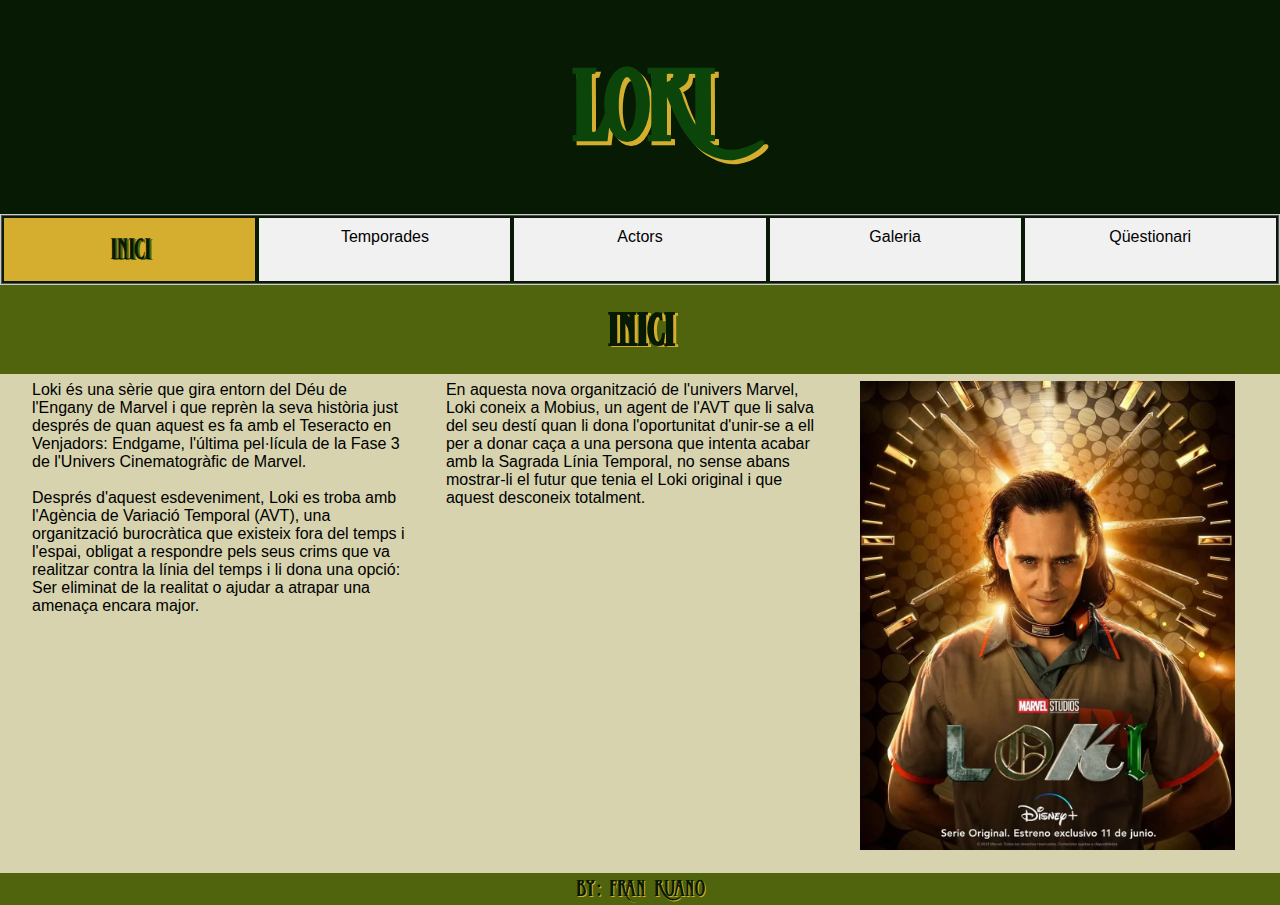
<file: index.html>
<!DOCTYPE html>
<html lang="ca">
<head>
  <title>LOKI</title>
  <meta charset="utf-8">
  <meta name="viewport" content="width=device-width, initial-scale=1">
  <link rel="stylesheet" type="text/css" href="css/estils.css">
</head>
<body>
  <header>
    <h3>LOKI</h3>
  </header>
  <section>
    <nav>
      <ul>
        <li><a class="active" href="index.html">Inici</a></li>
        <li><a href="temporades.html">Temporades</a></li>
        <li><a href="actors.html">Actors</a></li>
        <li><a href="galeria.html">Galeria</a></li>
        <li><a href="questionari.html">Qüestionari</a></li>
      </ul>
    </nav>
    <article>
      <h1>Inici</h1>
      <div class="columna">
        <p>Loki és una sèrie que gira entorn del Déu de l'Engany de Marvel i que reprèn la seva història just després de
          quan aquest es fa amb el Teseracto en Venjadors: Endgame, l'última pel·lícula de la Fase 3 de l'Univers
          Cinematogràfic de Marvel.</p>
        &nbsp;
        <p>Després d'aquest esdeveniment, Loki es troba amb l'Agència de Variació Temporal (AVT), una organització
          burocràtica que existeix fora del temps i l'espai, obligat a respondre pels seus crims que va realitzar contra
          la línia del temps i li dona una opció: Ser eliminat de la realitat o ajudar a atrapar una amenaça encara
          major.
        </p>
      </div>
      <div class="columna">
        <p>En aquesta nova organització de l'univers Marvel, Loki coneix a Mobius, un agent de l'AVT que li salva del
          seu
          destí quan li dona l'oportunitat d'unir-se a ell per a donar caça a una persona que intenta acabar amb la
          Sagrada Línia Temporal, no sense abans mostrar-li el futur que tenia el Loki original i que aquest desconeix
          totalment.</p>
      </div>
      <div class="columna">
        <img id="portada_loki" alt="portada_loki" src="imatges/portada_loki.jpg">
      </div>
    </article>
  </section>
  <footer>
    <p>By: Fran Ruano</p>
  </footer>
</body>
</html>
</file>
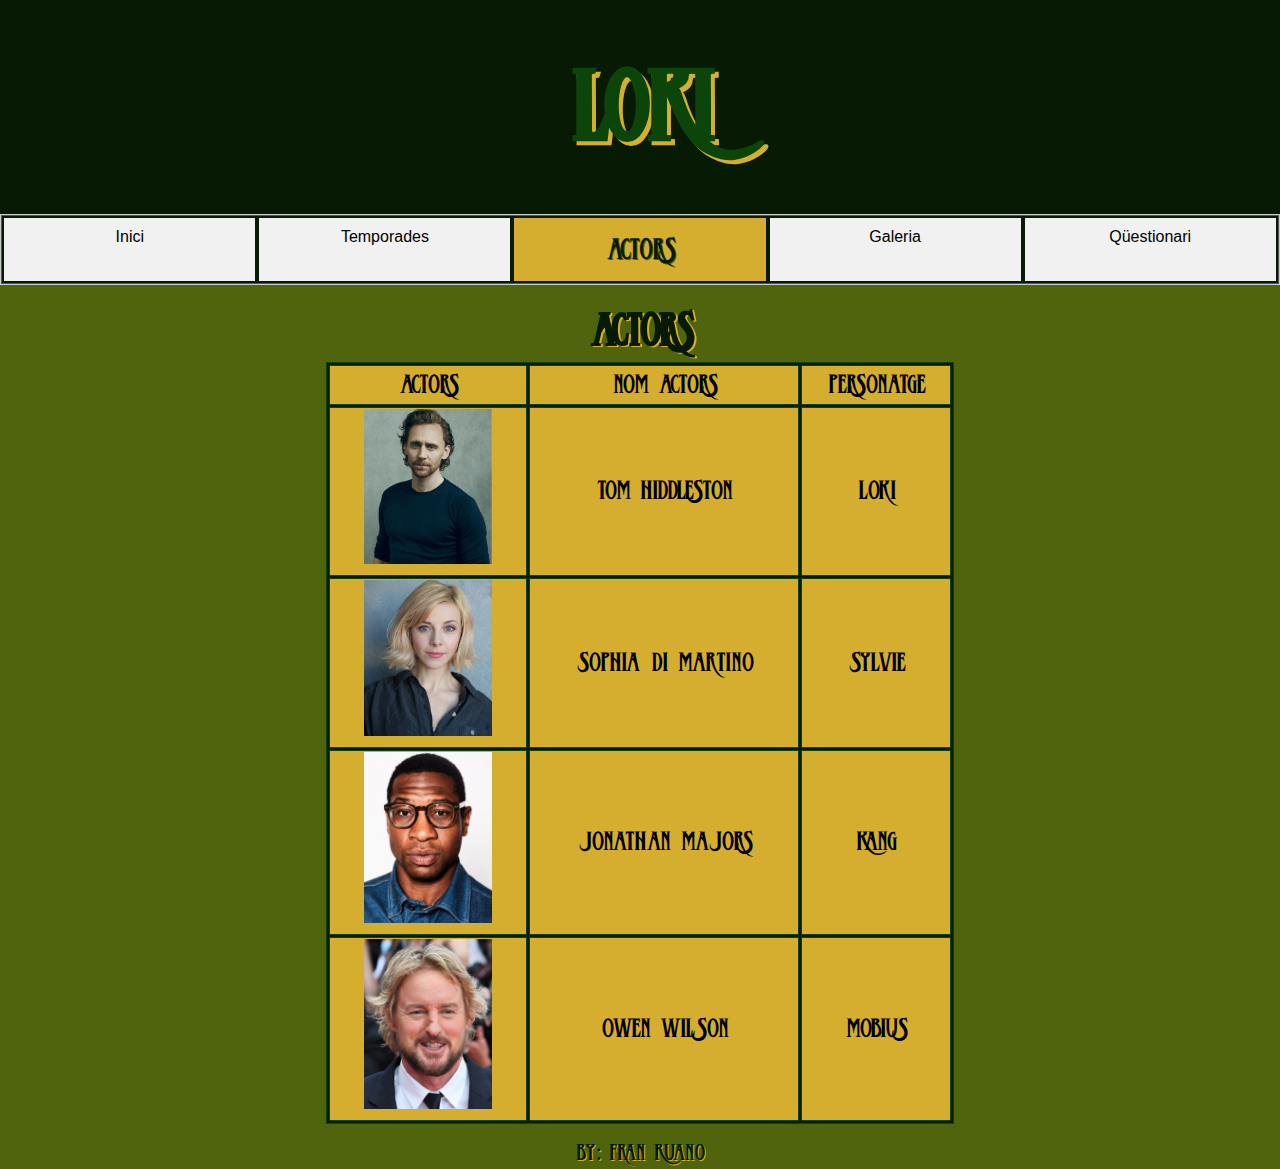
<file: actors.html>
<!DOCTYPE html>
<html lang="ca">
<head>
  <title>LOKI</title>
  <meta charset="utf-8">
  <meta name="viewport" content="width=device-width, initial-scale=1">
  <link rel="stylesheet" type="text/css" href="css/estils.css">

</head>
<body>
  <header>
    <h3>LOKI</h3>
  </header>
  <section>
    <nav>
      <ul>
        <li><a href="index.html">Inici</a></li>
        <li><a href="temporades.html">Temporades</a></li>
        <li><a class="active" href="actors.html">Actors</a></li>
        <li><a href="galeria.html">Galeria</a></li>
        <li><a href="questionari.html">Qüestionari</a></li>
      </ul>
    </nav>
    <article>
      <h1>Actors</h1>
      <table>
        <tbody>
          <tr>
            <td>Actors </td>
            <td>Nom Actors</td>
            <td>Personatge</td>
          </tr>

          <tr>
            <td><img src="imatges/tom_hiddleston.jpg" alt="tom_hiddleston" id="tom_hiddleston"> </td>
            <td>Tom Hiddleston</td>
            <td>Loki</td>
          </tr>
          <tr>
            <td><img src="imatges/sophia_di_martino.webp" alt="Sophia" id="Sophia"></td>
            <td>Sophia Di Martino</td>
            <td>Sylvie</td>
          </tr>
          <tr>
            <td><img src="imatges/jonathan.jpeg" alt="Jonathan" id="Jonathan"></td>
            <td>Jonathan Majors</td>
            <td>Kang</td>
          </tr>
          <tr>
            <td><img src="imatges/owen.jpg" alt="Owen" id="Owen"></td>
            <td>Owen Wilson</td>
            <td>Mobius</td>
          </tr>
        </tbody>
      </table>
    </article>
  </section>
  <footer>
    <p>By: Fran Ruano</p>
  </footer>
</body>
</html>
</file>
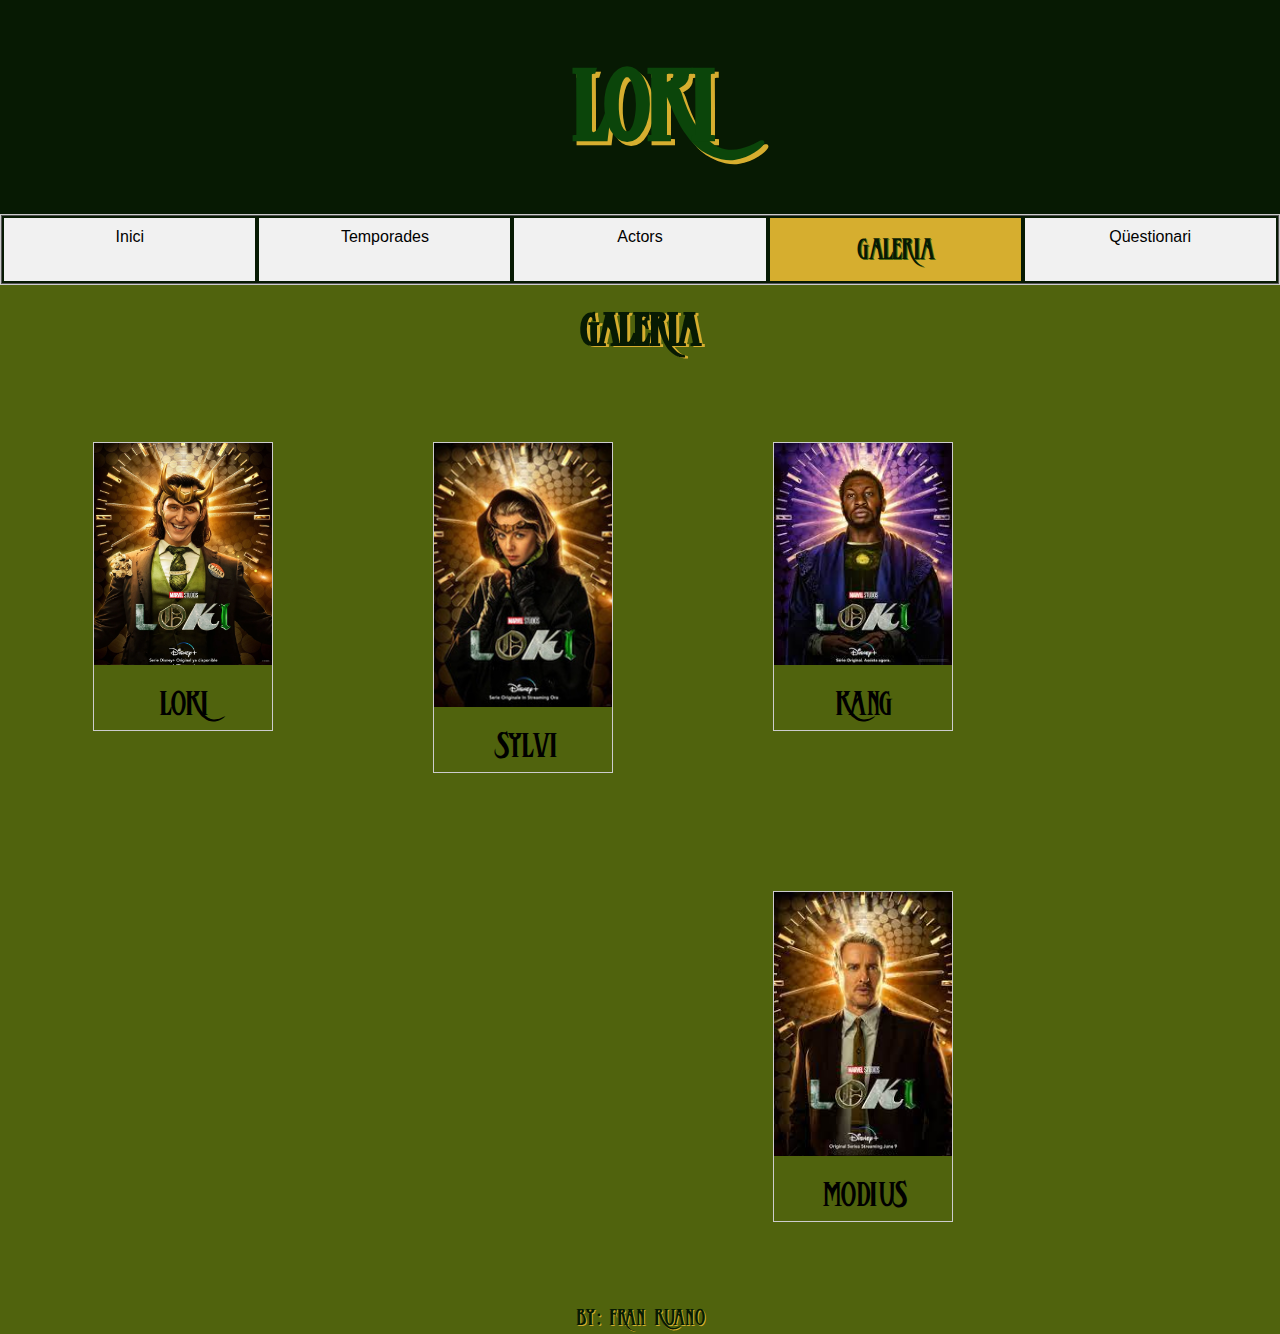
<file: galeria.html>
<!DOCTYPE html>
<html lang="ca">
<head>
  <title>LOKI</title>
  <meta charset="utf-8">
  <meta name="viewport" content="width=device-width, initial-scale=1">
  <link rel="stylesheet" type="text/css" href="css/estils.css">
  <link rel="stylesheet" type="text/css" href="css/galeria.css">
</head>
<body>
  <header>
    <h3>LOKI</h3>
  </header>
  <section>
    <nav>
      <ul>
        <li><a href="index.html">Inici</a></li>
        <li><a href="temporades.html">Temporades</a></li>
        <li><a href="actors.html">Actors</a></li>
        <li><a class="active" href="galeria.html">Galeria</a></li>
        <li><a href="questionari.html">Qüestionari</a></li>
      </ul>
    </nav>
    <article>
      <h1>Galeria</h1>
      <div class="center">
          <div class="gallery">
            <a target="_blank" href="imatges/galerialoki.webp">
              <img src="imatges/galerialoki.webp" alt="GaleriaLoki" width="600" height="400">
            </a>
            <div class="desc">LOKI</div>
          </div>
          <div class="gallery">
            <a target="_blank" href="imatges/galeriasylvi.jpg">
              <img src="imatges/galeriasylvi.jpg" alt="Sylvi" width="600" height="400">
            </a>
            <div class="desc">Sylvi</div>
          </div>
          <div class="gallery">
            <a target="_blank" href="imatges/galeriakant.jpeg">
              <img src="imatges/galeriakant.jpeg" alt="Kang" width="600" height="400">
            </a>
            <div class="desc">KANG</div>
          </div>
          <div class="gallery">
            <a target="_blank" href="imatges/galeriamodius.jpeg">
              <img src="imatges/galeriamodius.jpeg" alt="Modius" width="600" height="400">
            </a>
            <div class="desc">MODIUS</div>
          </div></div>
    </article>
  </section>
  <footer>
    <p>By: Fran Ruano</p>
  </footer>
</body>
</html>
</file>
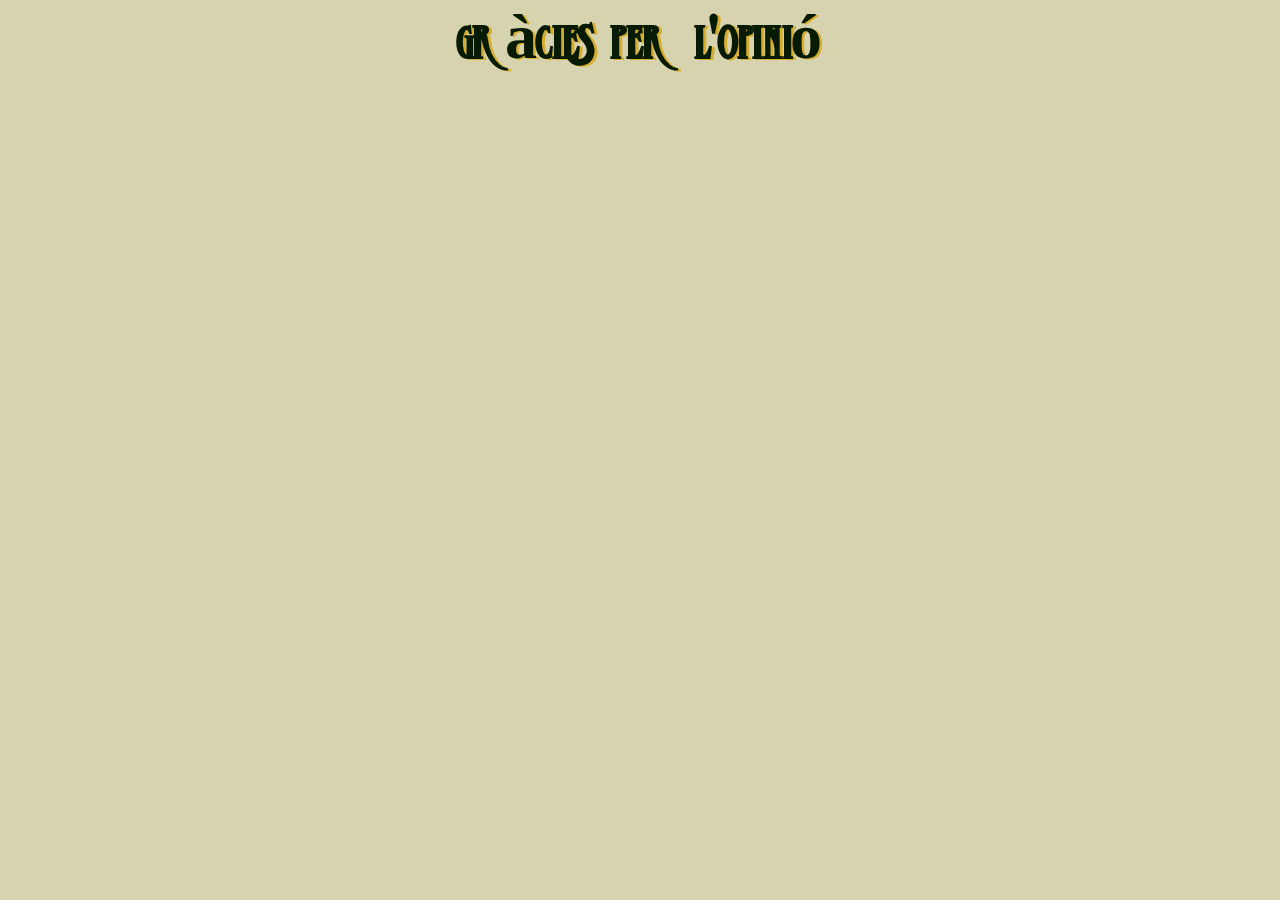
<file: gracies.html>
<!DOCTYPE html>
<html lang="ca">
<head>
    <meta charset="UTF-8">
    <meta name="viewport" content="width=device-width, initial-scale=1.0">
    <link rel="stylesheet" type="text/css" href="css/estils.css">
    <title>Gràcies</title>
</head>
<body>
    <h4>Gràcies per l'opinió</h4>
</body>
</html>
</file>
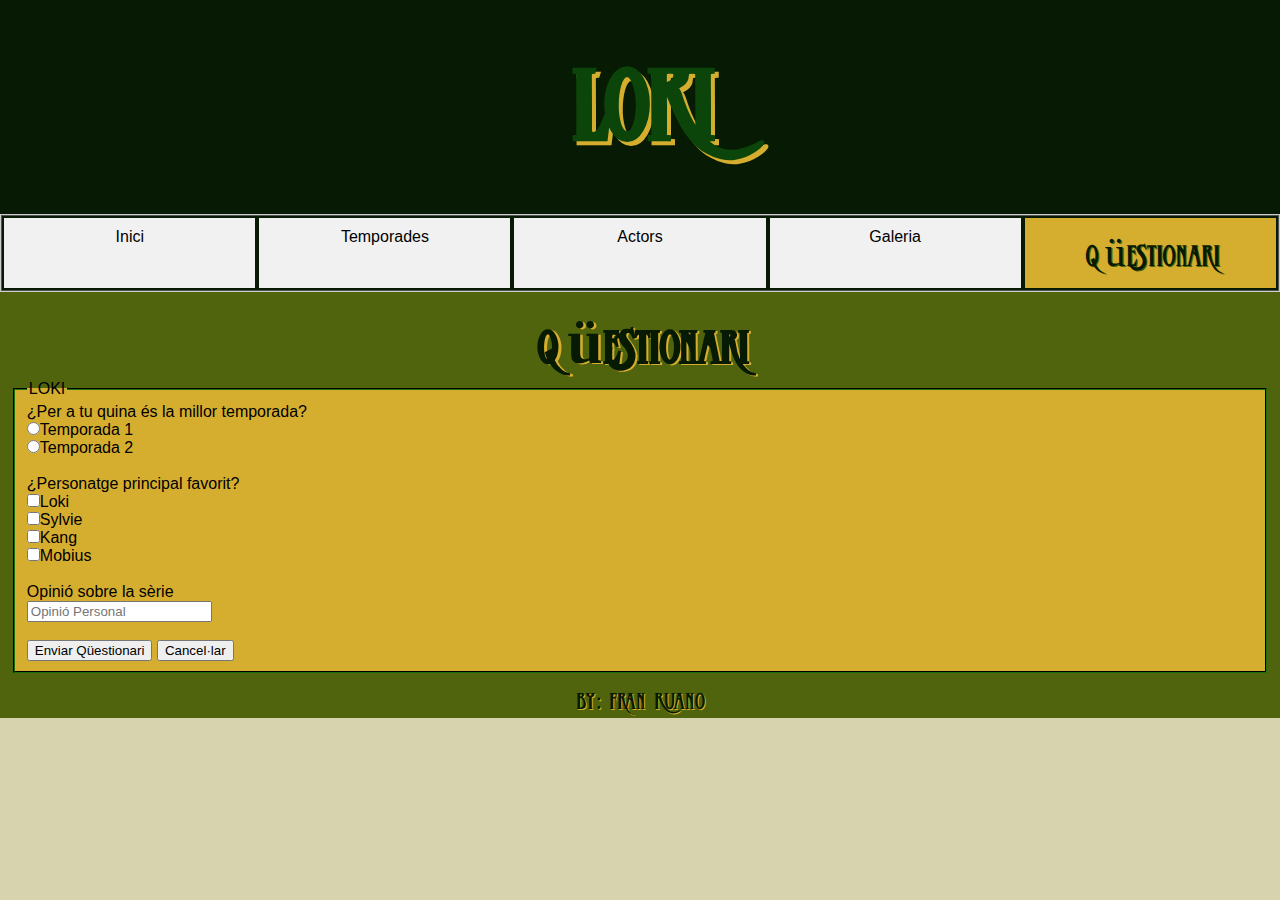
<file: questionari.html>
<!DOCTYPE html>
<html lang="ca">
<head>
  <title>LOKI</title>
  <meta charset="utf-8">
  <meta name="viewport" content="width=device-width, initial-scale=1">
  <link rel="stylesheet" type="text/css" href="css/estils.css">

</head>
<body>
  <header>
    <h3>LOKI</h3>
  </header>
  <section>
    <nav>
      <ul>
        <li><a href="index.html">Inici</a></li>
        <li><a href="temporades.html">Temporades</a></li>
        <li><a href="actors.html">Actors</a></li>
        <li><a href="galeria.html">Galeria</a></li>
        <li><a class="active" href="questionari.html">Qüestionari</a></li>
      </ul>
    </nav>
    <article>
      <form action="gracies.html" method="get" name="registrat" id="registrar">
        <h1>Qüestionari</h1>
        <fieldset>
          <legend>LOKI</legend>
          <label id="per_a_tu_quina_es_la_millor_temporada">¿Per a tu quina és la millor temporada?</label><br>
          <input type="radio" id="temporada_1" value="temporada_1" name="resposta">Temporada 1<br>
          <input type="radio" id="temporada_2" value="temporada_2" name="resposta">Temporada 2<br>
          <br>
          <label id="personatge_principal_favorit">¿Personatge principal favorit?</label><br>
          <input type="checkbox" id="loki" value="loki">Loki<br>
          <input type="checkbox" id="sylvie" value="sylvie">Sylvie<br>
          <input type="checkbox" id="kang" value="kang">Kang<br>
          <input type="checkbox" id="mobius" value="mobius">Mobius<br>
          <br>
          <label id="opinio_sobre_la_serie">Opinió sobre la sèrie</label><br>
          <input type="text" id="opinio" placeholder="Opinió Personal"><br>
          <br>
          <button type="submit" id="submit">Enviar Qüestionari</button>
          <button type="reset" id="reset">Cancel·lar</button>
        </fieldset>
      </form>
    </article>
  </section>
  <footer>
    <p>By: Fran Ruano</p>
  </footer>
</body>
</html>
</file>
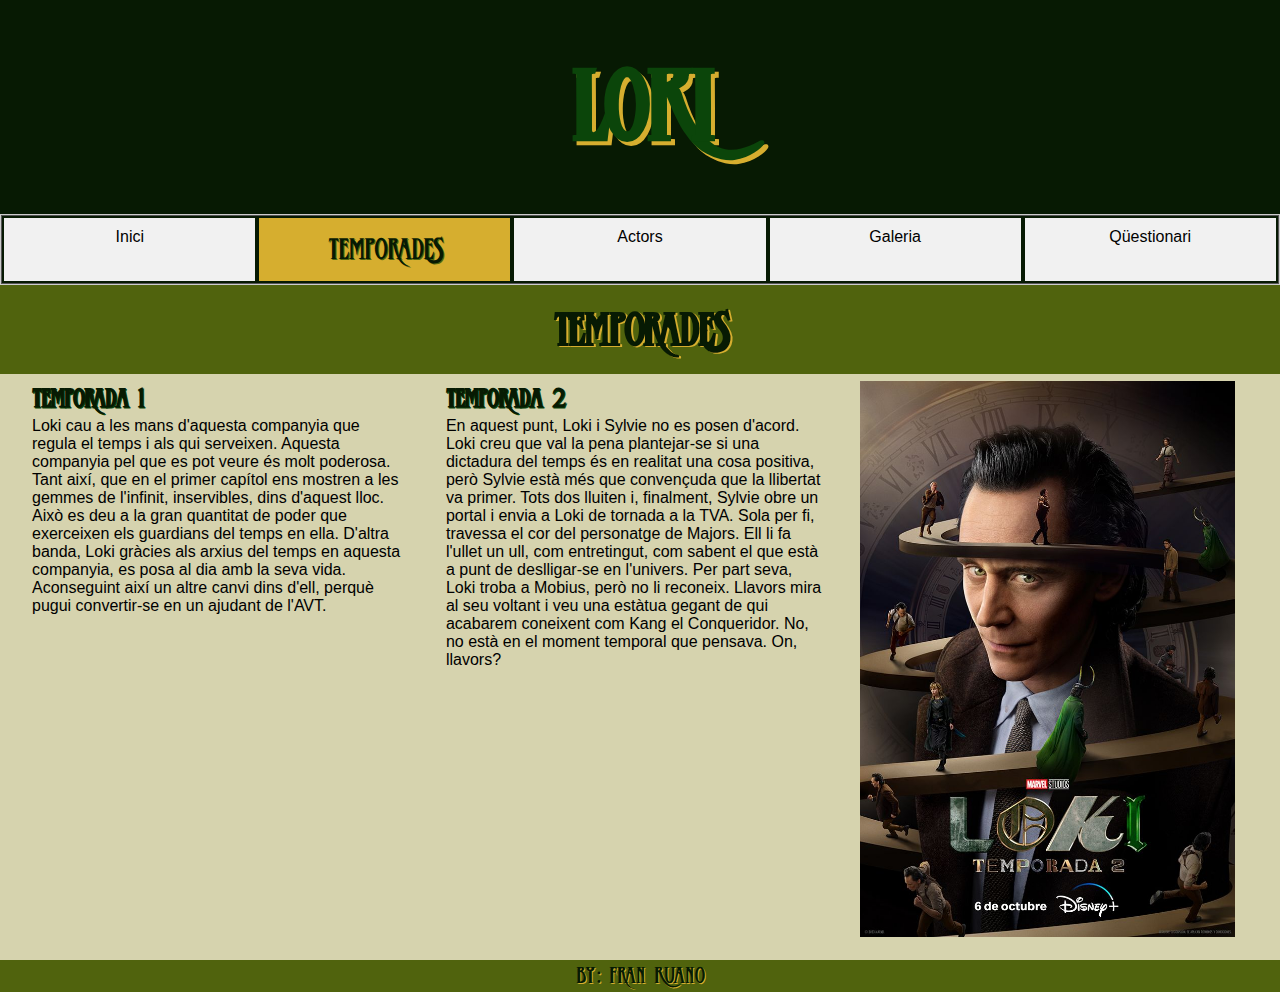
<file: temporades.html>
<!DOCTYPE html>
<html lang="ca">
<head>
  <title>LOKI</title>
  <meta charset="utf-8">
  <meta name="viewport" content="width=device-width, initial-scale=1">
  <link rel="stylesheet" type="text/css" href="css/estils.css">
</head>
<body>
  <header>
    <h3>LOKI</h3>
  </header>
  <section>
    <nav>
      <ul>
        <li><a href="index.html">Inici</a></li>
        <li><a class="active" href="temporades.html">Temporades</a></li>
        <li><a href="actors.html">Actors</a></li>
        <li><a href="galeria.html">Galeria</a></li>
        <li><a href="questionari.html">Qüestionari</a></li>
      </ul>
    </nav>
    <article>
      <h1>Temporades</h1>
      <div class="columna">
        <h2>Temporada 1</h2>
        <p>Loki cau a les mans d'aquesta companyia que regula el temps i als qui serveixen. Aquesta companyia pel que es
          pot veure és molt poderosa. Tant així, que en el primer capítol ens mostren a les gemmes de l'infinit,
          inservibles, dins d'aquest lloc. Això es deu a la gran quantitat de poder que exerceixen els guardians del
          temps en ella. D'altra banda, Loki gràcies als arxius del temps en aquesta companyia, es posa al dia amb la
          seva vida. Aconseguint així un altre canvi dins d'ell, perquè pugui convertir-se en un ajudant de l'AVT.</p>
      </div>
      <div class="columna">
        <h2>Temporada 2</h2>
        <p>En aquest punt, Loki i Sylvie no es posen d'acord. Loki creu que val la pena plantejar-se si una dictadura
          del temps és en realitat una cosa positiva, però Sylvie està més que convençuda que la llibertat va primer.
          Tots dos lluiten i, finalment, Sylvie obre un portal i envia a Loki de tornada a la TVA. Sola per fi, travessa
          el cor del personatge de Majors. Ell li fa l'ullet un ull, com entretingut, com sabent el que està a punt de
          deslligar-se en l'univers. Per part seva, Loki troba a Mobius, però no li reconeix. Llavors mira al seu
          voltant i veu una estàtua gegant de qui acabarem coneixent com Kang el Conqueridor. No, no està en el moment
          temporal que pensava. On, llavors?</p>
      </div>
      <div class="columna">
        <img id="temporada2" src="imatges/temporada2.jpg" alt="temporada2">
      </div>
    </article>
  </section>
  <footer>
    <p>By: Fran Ruano</p>
  </footer>
</body>
</html>
</file>
<file: css/estils.css>
* {
  box-sizing: border-box;
  margin: 0%;
}

body {
  font-family: Arial, Helvetica, sans-serif;
  background-color: #d6d3ae;
}

@font-face {
  font-family: loki;
  src: url(loki.otf);
}

h1 {
  text-shadow: 0.2vw 0.1vw rgb(214, 174, 47);
  text-align: center;
  font-family: loki;
  font-size: 4em;
  color: #071a03
}

h4 {
  text-shadow: 0.2vw 0.1vw rgb(214, 174, 47);
  text-align: center;
  font-family: loki;
  font-size: 4em;
  color: #071a03
}

table,
td,
th {
  border: 1px solid rgb(11, 69, 10);
  background-color: #d6ae2f;
}

th {
  font-size: x-large;
  background-color: rgb(7, 26, 3);
}

table {
  background-color: #071a03;
  width: 50%;
  margin-right: auto;
  margin-left: auto;
}

img {
  width: 10vw;
  float: auto;
}

fieldset {
  background-color: #d6ae2f;
  border-color: #071a03;

}

td {
  font-family: loki;
  text-align: center;
  font-size: 2.3em;
}

.columna {
  width: 33%;
  padding: 1.5vw;
  margin: 0%;
  float: left;
}

#portada_loki {
  width: 100%;
}

#temporada2 {
  width: 100%;
}

h2 {
  font-family: loki;
  font-size: 2.3em;
  color: #071a03;
  text-shadow: 0.1vw 0.1vw rgb(11, 69, 10);
}

h3 {
  color: rgb(11, 69, 10);
  text-align: center;
  font-family: loki;
  font-size: 3.6em;
  text-shadow: 0.3vw 0.3vw rgb(214, 174, 47);
}

/* Style the header */
header {
  background-color: #071a03;
  padding: 3vw;
  text-align: center;
  font-size: 3vw;
  color: white;
}

/*section {
  display: flex;
}/*
/* Create two columns/boxes that floats next to each other */
nav {
  /*float: left;*/
  /*width: 30%;*/
  /* height: 300px; /* only for demonstration, should be removed */
  background: #ccc;
  padding: 0.1vw;
}

/* Style the list inside the menu */
nav ul {
  list-style-type: none;
  padding: 0;
  margin: 0;
  width: 100%;
  background-color: #f1f1f1;
  border: 1px solid #555;
  display: flex;
  justify-content: center;
}

nav li a {
  display: block;
  color: #000;
  padding: 0.8vw 1.6vb;
  text-decoration: none;
}

nav ul li {
  text-align: center;
  border: 0.2vw solid #071a03;
  width: 20%;
}

nav li {
  text-align: center;
  border-bottom: 0.1vw solid #555;
}

/*nav li:last-child {
  border-bottom: none;
}*/
nav li a.active {
  font-family: loki;
  background-color: #d6ae2f;
  color: rgb(7, 26, 3);
  text-shadow: 0.1vw 0.1vw #50630d;
  font-size: 2.6em;
}

nav li a:hover:not(.active) {
  background-color: #555;
  color: white;
}

article {
  /*float: left;*/
  padding: 1vw;
  /*width: 70%;*/
  background-color: #50630d;
  /*height: 300px; /* only for demonstration, should be removed */
}

/* Clear floats after the columns */
section::after {
  content: "";
  display: table;
  clear: both;
}

/* Style the footer */
footer {
  background-color: #50630d;
  padding: 0, 1vw;
  text-align: center;
  color: rgb(7, 26, 3);
  font-family: loki;
  font-size: 2em;
  text-shadow: 0.1vw 0.1vw rgb(214, 174, 47);
}

/* Responsive layout - makes the two columns/boxes stack on top of each other instead of next to each other, on small screens */
@media only screen and (max-width: 600px) {


  img {
    border-radius: 10%;
  }

  body {
    font-family: Arial, Helvetica, sans-serif;
    background-color: #d6ae2f;
  }

  h1 {
    text-shadow: 0.2vw 0.1vw #50630d;
    text-align: center;
    font-family: loki;
    font-size: 4em;
    color: #d6ae2f
  }

  h4 {
    text-shadow: 0.2vw 0.1vw rgb(214, 174, 47);
    text-align: center;
    font-family: loki;
    font-size: 4em;
    color: #071a03
  }

  table,
  td,
  th {
    border: 1px solid rgb(11, 69, 10);
    background-color: #d6ae2f;
  }

  table {
    background-color: #071a03;
    width: 50%;
    margin-right: auto;
    margin-left: auto;
  }

  .columna {
    width: 100%;
    padding: 1.5vw;
    float: left;
  }

  h3 {
    color: rgb(214, 174, 47);
    text-align: center;
    font-family: loki;
    font-size: 3.6em;
    text-shadow: 0.3vw 0.3vw rgb(7, 26, 3);
  }

  /* Style the header */
  header {
    background-color: #50630d;
    padding: 3vw;
    text-align: center;
    font-size: 3vw;
    color: white;
  }

  nav li a.active {
    font-family: loki;
    background-color: #d6ae2f;
    color: rgb(7, 26, 3);
    text-shadow: 0.1vw 0.1vw #50630d;
    font-size: 2em;
  }


  article {
    padding: 1vw;
    background-color: #071a03;
  }

}
 
@media (max-width: 600px) {

  nav,
  article {
    width: 100%;
    height: auto;
  }
}
</file>
<file: css/galeria.css>
@font-face {
  font-family: loki;
  src: url(loki.otf);
}

/*.center{
   width: 50%;
    margin: auto;

  }*/
div.gallery {
  margin: 80px;
  border: 1px solid #ccc;
  float: left;
  width: 180px;
  font-family: loki;
  font-size: 3em;
}

body {
  background-color: #50630d;
}

div.gallery:hover {
  border: 1px solid #777;
}

div.gallery img {
  width: 100%;
  height: auto;
}

div.desc {
  padding: 3px;
  text-align: center;
}

@media only screen and (max-width: 600px) {

  div.gallery {
    margin: 2px;
    border: 1px solid #ccc;
    float: left;
    width: 250px;
    font-family: loki;
    font-size: 4em;
  }

  body {
    background-color: #50630d;
  }

  div.gallery:hover {
    border: 1px solid #777;
    margin-left: auto;
    margin-right: auto;

  }

  div.gallery img {
    width: 100%;
    height: auto;
  }

  div.desc {
    padding: 15px;
    text-align: center;
  }
}

@media (max-width: 600px) {

  nav,
  article {
    width: 100%;
    height: auto;
  }
}
</file>
